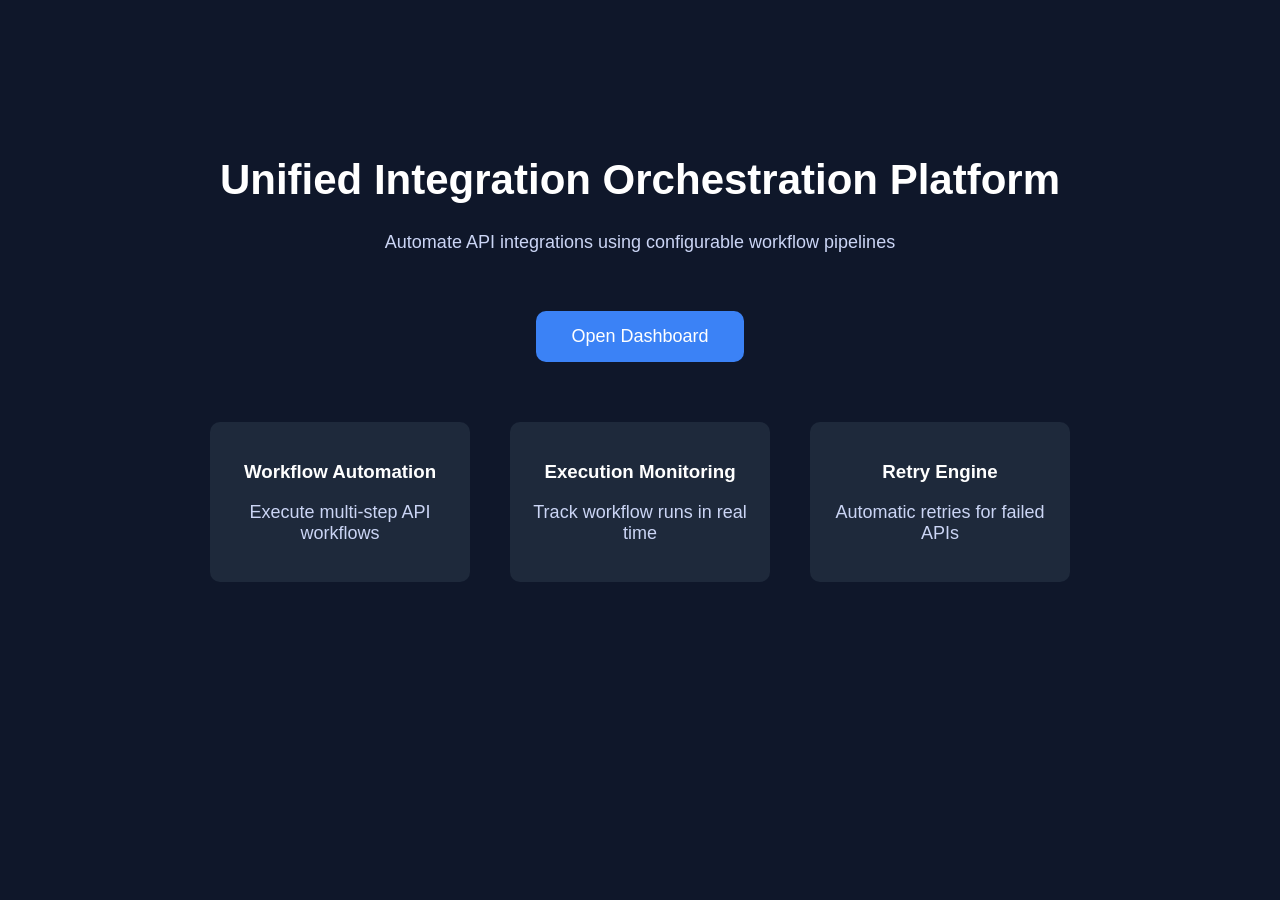
<file: frontend/landing.html>
<!DOCTYPE html>
<html>
<head>

<title>Unified Integration Orchestration Platform</title>

<style>

body{
font-family:Arial;
background:#0f172a;
color:white;
text-align:center;
padding-top:120px;
}

h1{
font-size:42px;
}

p{
font-size:18px;
color:#cbd5f5;
}

button{
margin-top:40px;
padding:15px 35px;
font-size:18px;
border:none;
border-radius:10px;
background:#3b82f6;
color:white;
cursor:pointer;
}

.features{
margin-top:60px;
display:flex;
justify-content:center;
gap:40px;
}

.card{
background:#1e293b;
padding:20px;
border-radius:10px;
width:220px;
}

</style>

</head>

<body>

<h1>Unified Integration Orchestration Platform</h1>

<p>
Automate API integrations using configurable workflow pipelines
</p>

<button onclick="openDashboard()">Open Dashboard</button>

<div class="features">

<div class="card">
<h3>Workflow Automation</h3>
<p>Execute multi-step API workflows</p>
</div>

<div class="card">
<h3>Execution Monitoring</h3>
<p>Track workflow runs in real time</p>
</div>

<div class="card">
<h3>Retry Engine</h3>
<p>Automatic retries for failed APIs</p>
</div>

</div>

<script>

function openDashboard(){
window.location="index.html";
}

</script>

</body>
</html>
</file>
